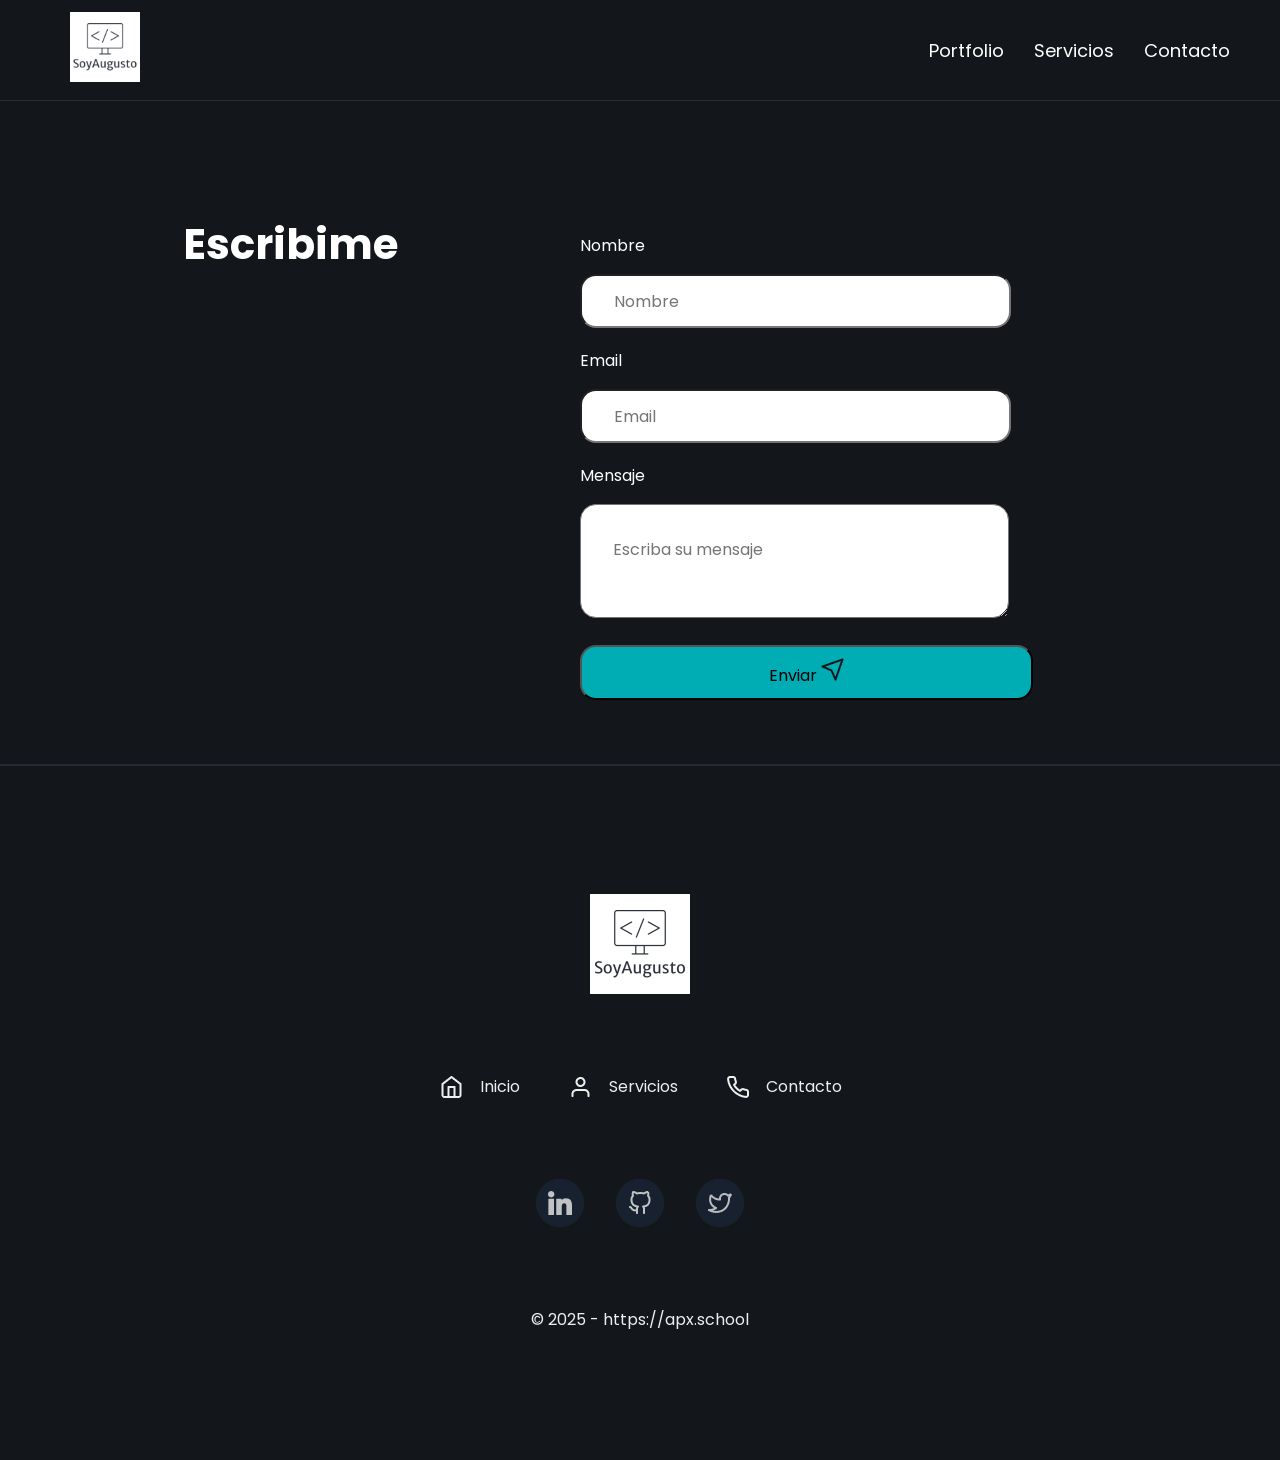
<file: contacto.html>
<!DOCTYPE html>
<html lang="en">
<head>
    <meta charset="UTF-8">
    <meta name="viewport" content="width=device-width, initial-scale=1.0">
    <meta charset="UTF-8">
    <meta name="viewport" content="width=device-width, initial-scale=1.0">
    <link rel="preconnect" href="https://fonts.googleapis.com" />
    <link rel="preconnect" href="https://fonts.gstatic.com" crossorigin />
    <link
      href="https://fonts.googleapis.com/css2?family=Poppins&display=swap"
      rel="stylesheet"
    />
    <link rel="stylesheet" href="./src/components/nav/nav.css" />
    <link rel="stylesheet" href="./src/pages/contacto.css" />
    <link rel="stylesheet" href="./src/components/card/card.css">
    <link rel="stylesheet" href="./src/components/button/button.css">
    <link rel="stylesheet" href="./src/components/footer/footer.css">
    <script defer src="./src/components/nav/nav.js"></script>
    <script defer src="./src/components/card/card.js"></script>
    <script defer src="./src/components/footer/footer.js"></script>
    <script defer src="./src/pages/contacto.js"></script>
    <title>Contacto</title>
</head>
<body>
    <header class="navbar"></header>
    <section class="contact">
        <h1 class="contact_title">Escribime</h1>
        <form action="/" class="form">
          <div class="form__fieldset">
            <label for="nombre">Nombre</label>
            <input type="text" name="nombre" id="nombre" placeholder="Nombre" required>
          </div>
          <div class="form__fieldset">
            <label for="email">Email</label>
            <input type="email" name="email" id="email" placeholder="Email" required>
          </div>
          <div class="form__fieldset">
            <label for="mensaje">Mensaje</label>
            <textarea name="mensaje" id="mensaje" placeholder="Escriba su mensaje " required></textarea>
          </div>
          <button type="submit" class="form__submit">Enviar <img src="./img/submit-icon.png" alt="Sumbit icon"></button>
          <p class="send-message"></p>
        </form>
      </section>
    <section class="footer"></section>
</body>
</html>
</file>
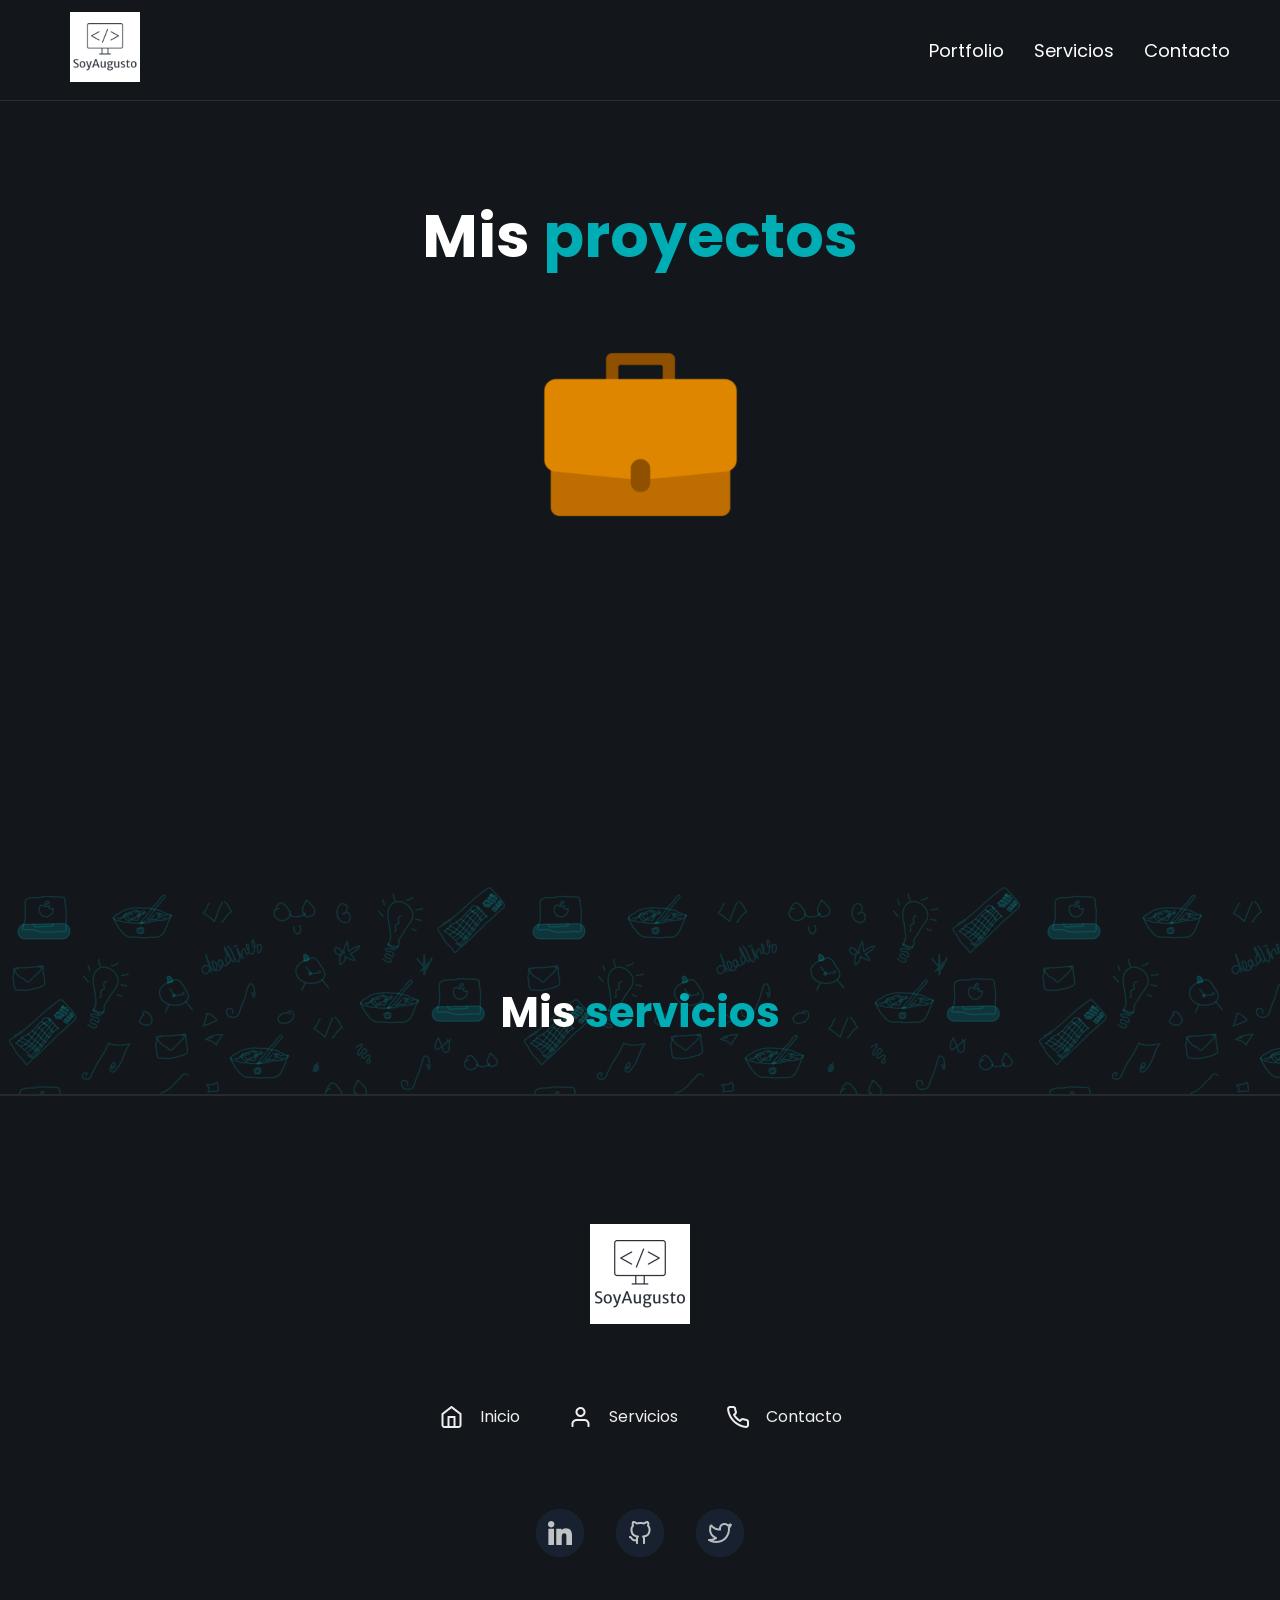
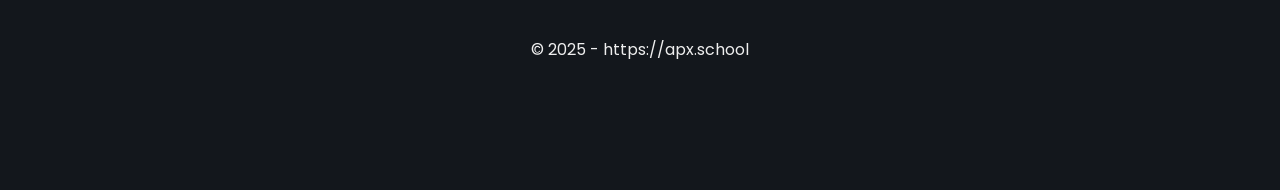
<file: portfolio.html>
<!DOCTYPE html>
<html lang="en">
<head>
    <meta charset="UTF-8">
    <meta name="viewport" content="width=device-width, initial-scale=1.0">
    <link rel="preconnect" href="https://fonts.googleapis.com" />
    <link rel="preconnect" href="https://fonts.gstatic.com" crossorigin />
    <link
      href="https://fonts.googleapis.com/css2?family=Poppins&display=swap"
      rel="stylesheet"
    />
    <link rel="stylesheet" href="./src/components/nav/nav.css" />
    <link rel="stylesheet" href="./src/pages/portfolio.css" />
    <link rel="stylesheet" href="./src/components/card/card.css">
    <link rel="stylesheet" href="./src/components/button/button.css">
    <link rel="stylesheet" href="./src/components/footer/footer.css">
    <script defer src="./src/components/nav/nav.js"></script>
    <script defer src="./src/components/card/card.js"></script>
    <script defer src="./src/components/footer/footer.js"></script>
    <script defer src="./src/pages/portfolio.js"></script>
    <title>Portfolio</title>
</head>
<body>
    <header class="navbar"></header>
    <section class="portfolio">
        <div class="portfolio__content">
          <h1 class="portfolio__content-title">Mis <span class="portfolio__highlight">proyectos</span></h1>
          <img class="portfolio__content-img" src="./img/servicio.png" alt="main-foto" />
        </div>
    </section>
    <section class="cards-container">
        <h1 class="cards-container-title">Mis <span class="cards-container-title-blue">servicios</span></h1>
        <div class="cards"></div>
    </section>
    <section class="footer"></section>
</body>
</html>
</file>
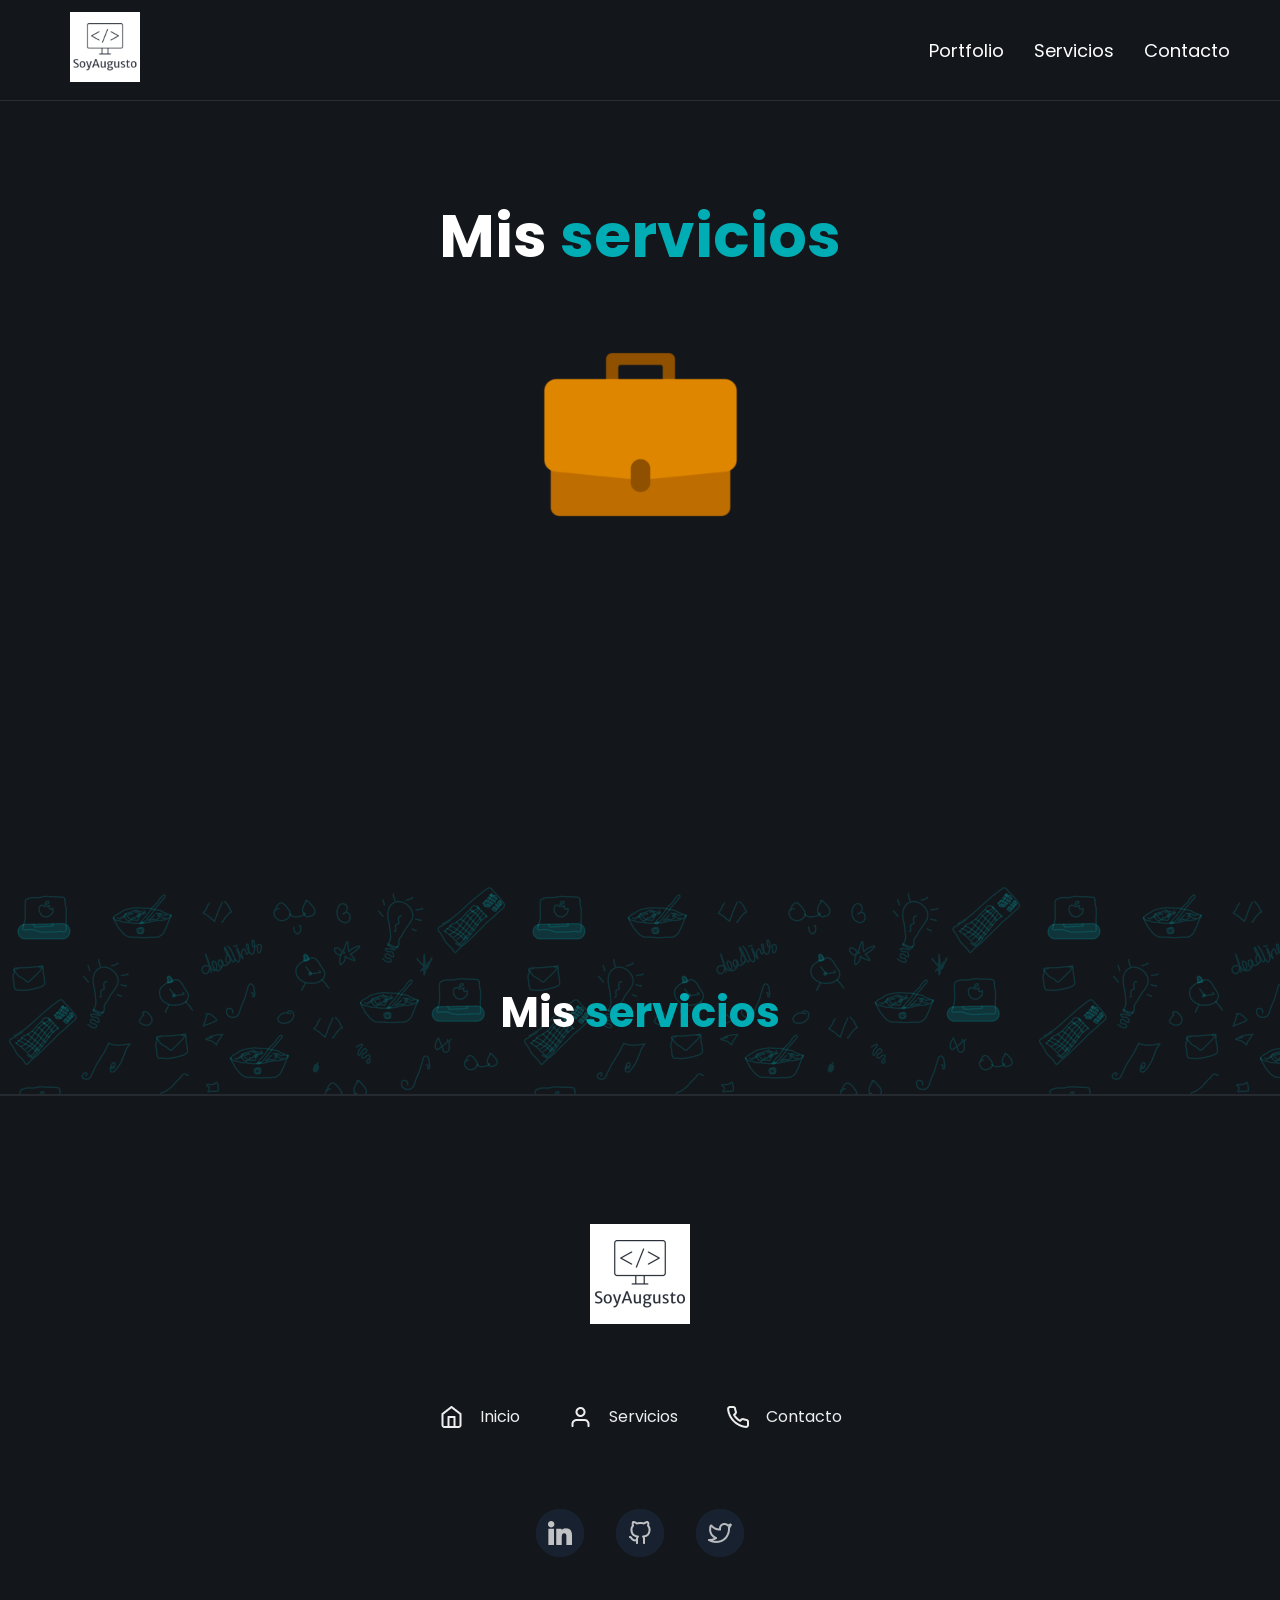
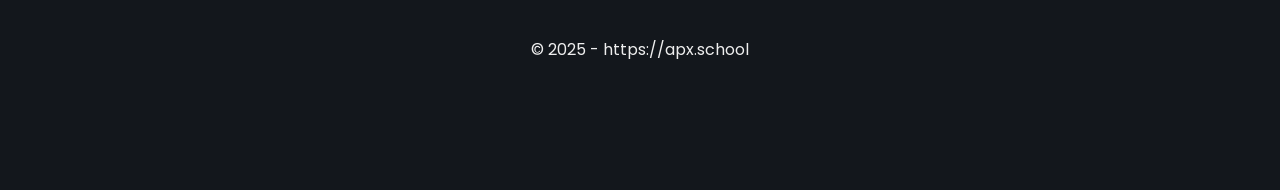
<file: servicios.html>
<!DOCTYPE html>
<html lang="en">
<head>
    <meta charset="UTF-8">
    <meta name="viewport" content="width=device-width, initial-scale=1.0">
    <link rel="preconnect" href="https://fonts.googleapis.com" />
    <link rel="preconnect" href="https://fonts.gstatic.com" crossorigin />
    <link
      href="https://fonts.googleapis.com/css2?family=Poppins&display=swap"
      rel="stylesheet"
    />
    <link rel="stylesheet" href="./src/components/nav/nav.css" />
    <link rel="stylesheet" href="./src/pages/servicios.css" />
    <link rel="stylesheet" href="./src/components/card/card.css">
    <link rel="stylesheet" href="./src/components/button/button.css">
    <link rel="stylesheet" href="./src/components/footer/footer.css">
    <script defer src="./src/components/nav/nav.js"></script>
    <script defer src="./src/components/card/card.js"></script>
    <script defer src="./src/components/footer/footer.js"></script>
    <script defer src="./src/pages/servicios.js"></script>
    <title>Servicios</title>
</head>
<body>
    <header class="navbar"></header>
    <section class="portfolio">
        <div class="portfolio__content">
          <h1 class="portfolio__content-title">Mis <span class="portfolio__highlight">servicios</span></h1>
          <img class="portfolio__content-img" src="./img/servicio.png" alt="main-foto" />
        </div>
    </section>
    <section class="cards-container">
        <h1 class="cards-container-title">Mis <span class="cards-container-title-blue">servicios</span></h1>
        <div class="cards"></div>
      </section>
    <section class="footer"></section>
</body>
</html>
</file>
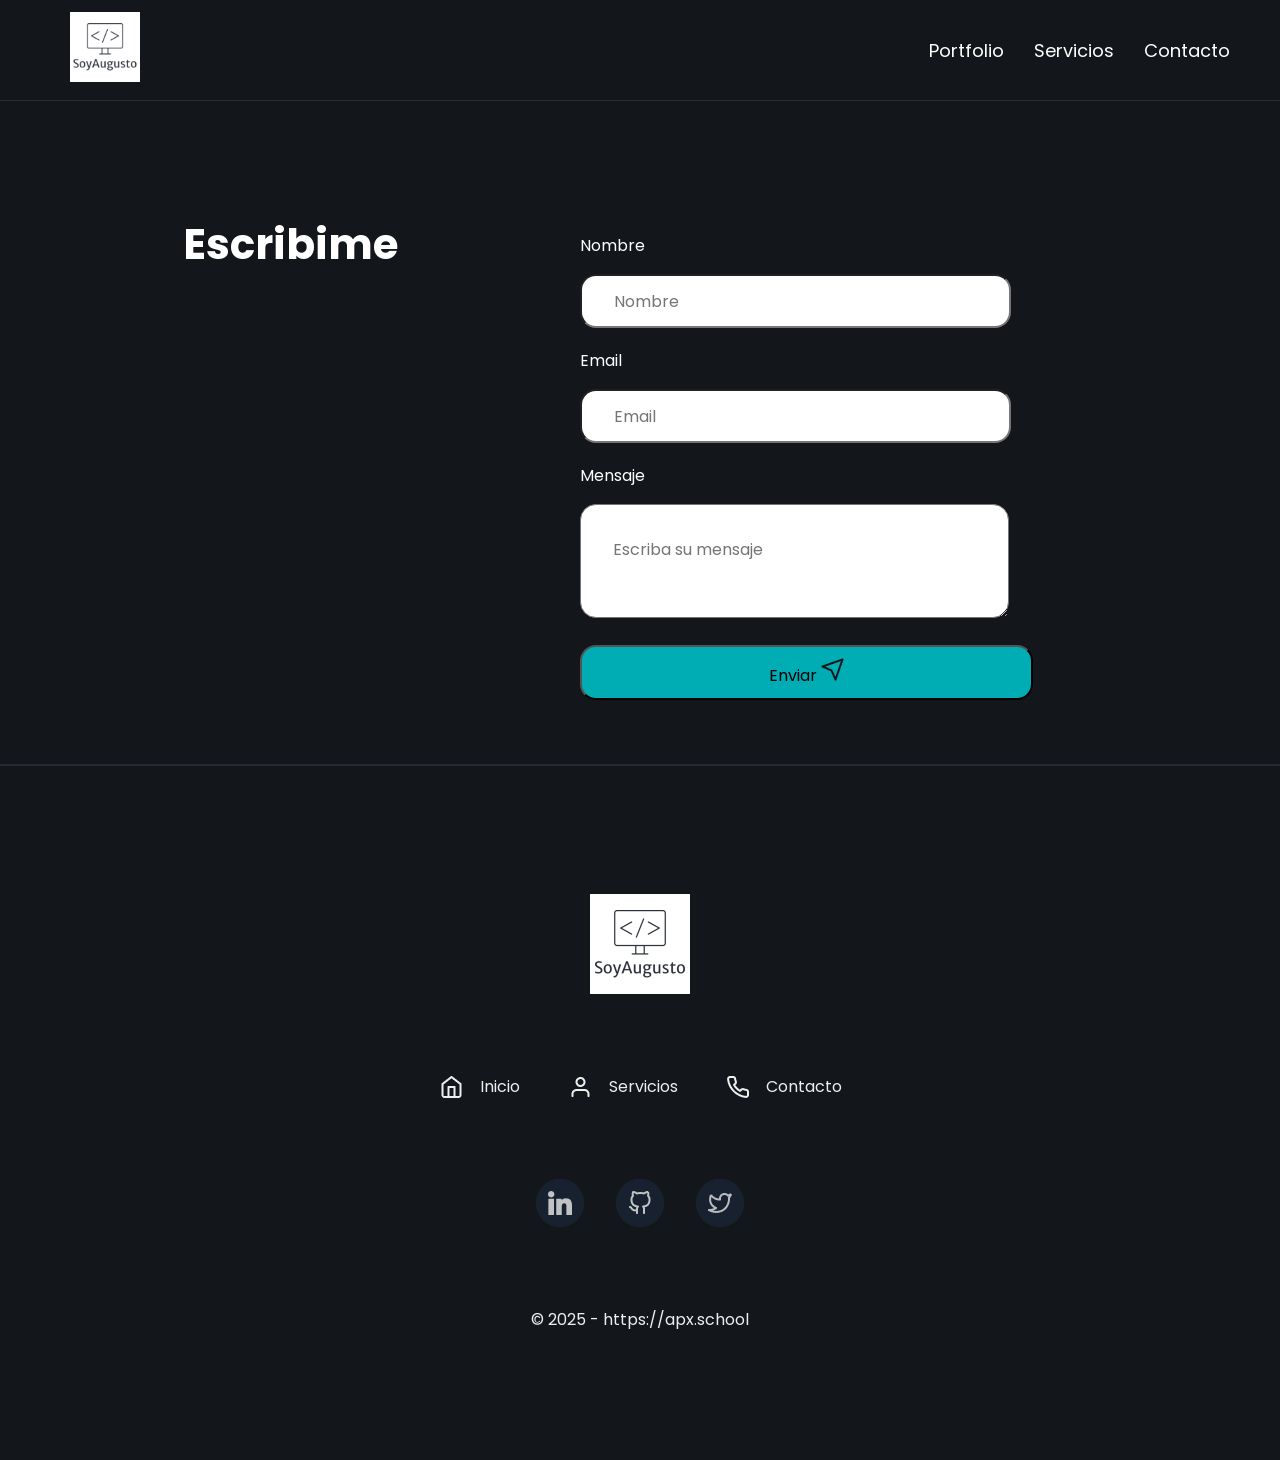
<file: src/contacto.html>
<!DOCTYPE html>
<html lang="en">
<head>
    <meta charset="UTF-8">
    <meta name="viewport" content="width=device-width, initial-scale=1.0">
    <meta charset="UTF-8">
    <meta name="viewport" content="width=device-width, initial-scale=1.0">
    <link rel="preconnect" href="https://fonts.googleapis.com" />
    <link rel="preconnect" href="https://fonts.gstatic.com" crossorigin />
    <link
      href="https://fonts.googleapis.com/css2?family=Poppins&display=swap"
      rel="stylesheet"
    />
    <link rel="stylesheet" href="./components/nav/nav.css" />
    <link rel="stylesheet" href="./pages/contacto.css" />
    <link rel="stylesheet" href="./components/card/card.css">
    <link rel="stylesheet" href="./components/button/button.css">
    <link rel="stylesheet" href="./components/footer/footer.css">
    <script defer src="./components/nav/nav.js"></script>
    <script defer src="./components/card/card.js"></script>
    <script defer src="./components/footer/footer.js"></script>
    <script defer src="./pages/contacto.js"></script>
    <title>Contacto</title>
</head>
<body>
    <header class="navbar"></header>
    <section class="contact">
        <h1 class="contact_title">Escribime</h1>
        <form action="/" class="form">
          <div class="form__fieldset">
            <label for="nombre">Nombre</label>
            <input type="text" name="nombre" id="nombre" placeholder="Nombre" required>
          </div>
          <div class="form__fieldset">
            <label for="email">Email</label>
            <input type="email" name="email" id="email" placeholder="Email" required>
          </div>
          <div class="form__fieldset">
            <label for="mensaje">Mensaje</label>
            <textarea name="mensaje" id="mensaje" placeholder="Escriba su mensaje " required></textarea>
          </div>
          <button type="submit" class="form__submit">Enviar <img src="/src/img/submit-icon.png" alt="Sumbit icon"></button>
          <p class="send-message"></p>
        </form>
      </section>
    <section class="footer"></section>
</body>
</html>
</file>
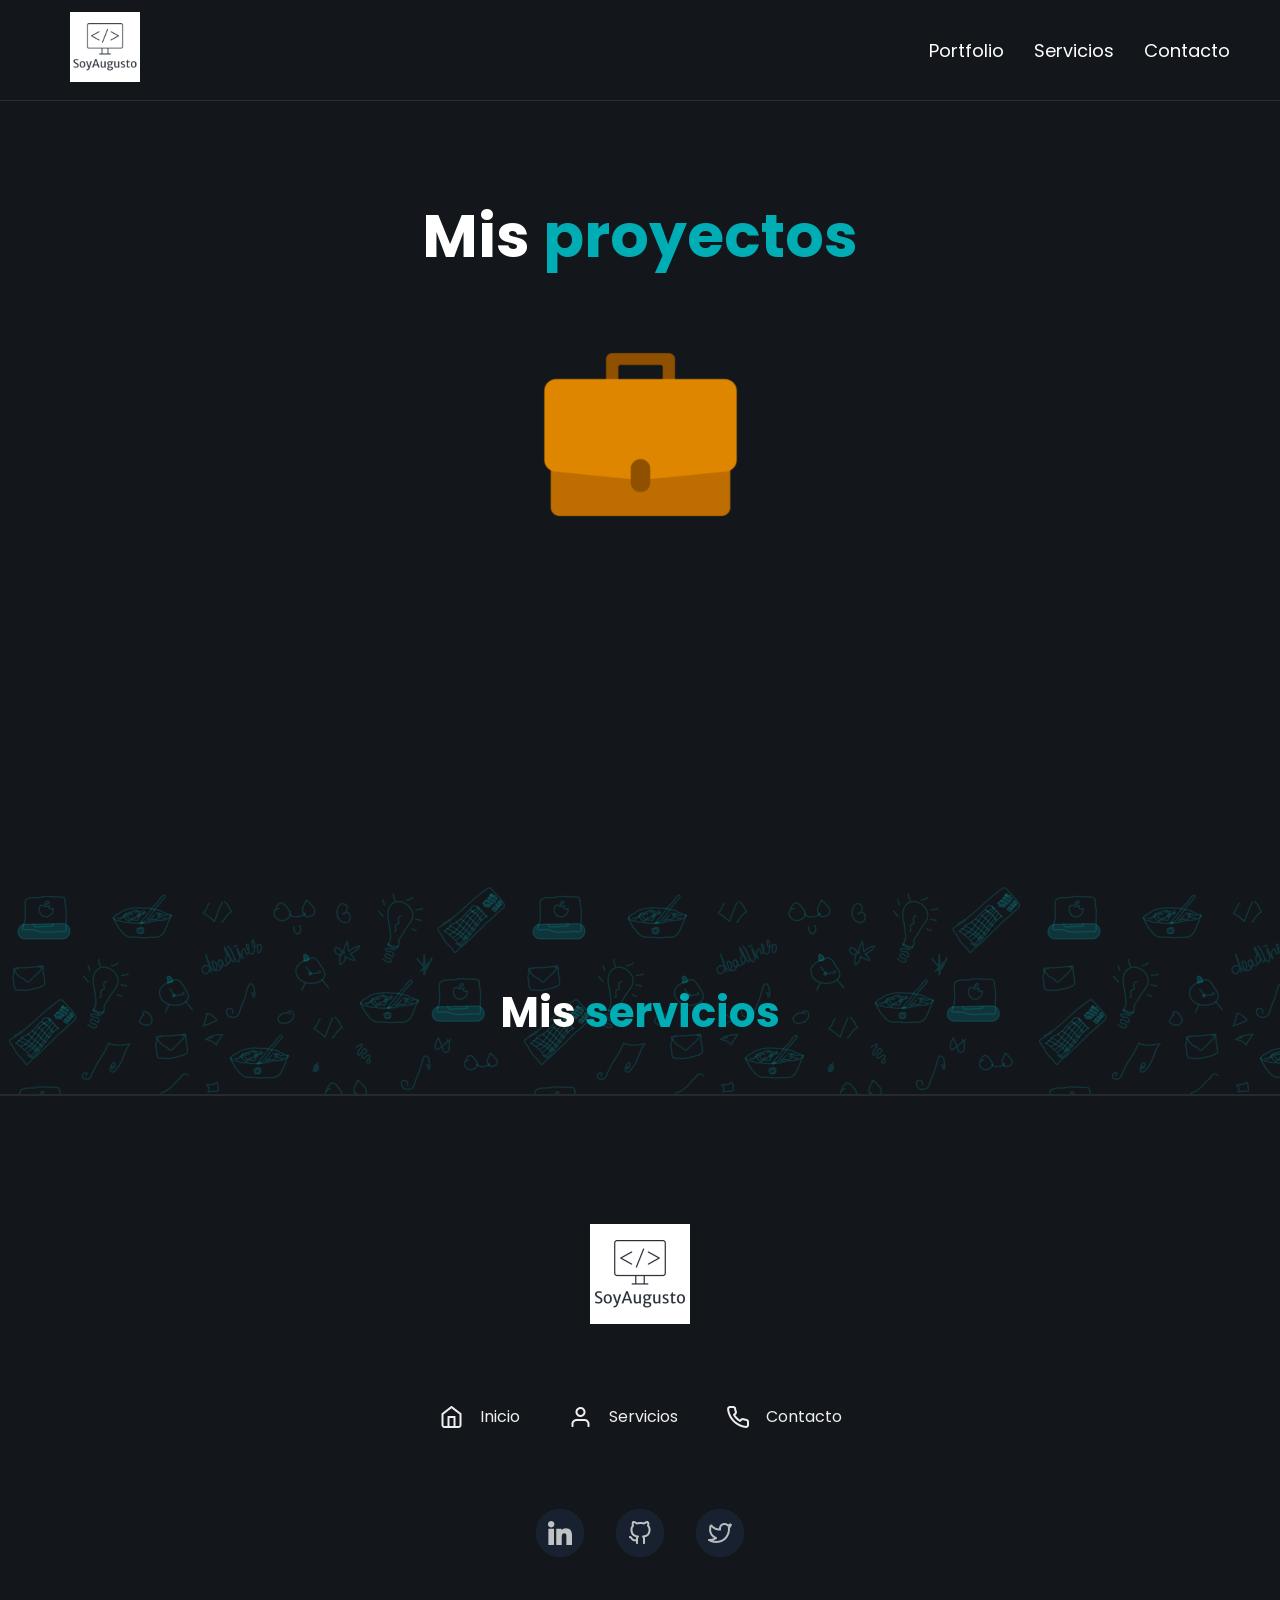
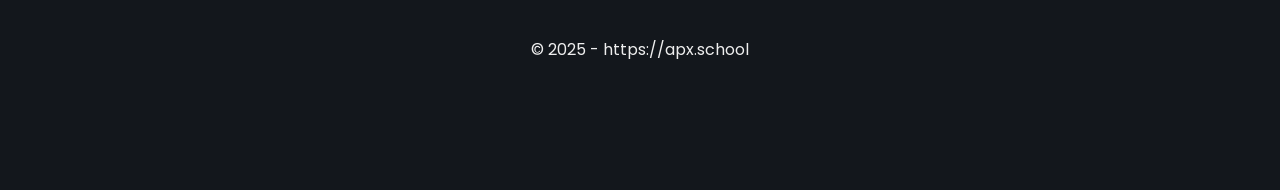
<file: src/portfolio.html>
<!DOCTYPE html>
<html lang="en">
<head>
    <meta charset="UTF-8">
    <meta name="viewport" content="width=device-width, initial-scale=1.0">
    <link rel="preconnect" href="https://fonts.googleapis.com" />
    <link rel="preconnect" href="https://fonts.gstatic.com" crossorigin />
    <link
      href="https://fonts.googleapis.com/css2?family=Poppins&display=swap"
      rel="stylesheet"
    />
    <link rel="stylesheet" href="./components/nav/nav.css" />
    <link rel="stylesheet" href="./pages/portfolio.css" />
    <link rel="stylesheet" href="./components/card/card.css">
    <link rel="stylesheet" href="./components/button/button.css">
    <link rel="stylesheet" href="./components/footer/footer.css">
    <script defer src="./components/nav/nav.js"></script>
    <script defer src="./components/card/card.js"></script>
    <script defer src="./components/footer/footer.js"></script>
    <script defer src="./pages/portfolio.js"></script>
    <title>Portfolio</title>
</head>
<body>
    <header class="navbar"></header>
    <section class="portfolio">
        <div class="portfolio__content">
          <h1 class="portfolio__content-title">Mis <span class="portfolio__highlight">proyectos</span></h1>
          <img class="portfolio__content-img" src="/src/img/servicio.png" alt="main-foto" />
        </div>
    </section>
    <section class="cards-container">
        <h1 class="cards-container-title">Mis <span class="cards-container-title-blue">servicios</span></h1>
        <div class="cards"></div>
    </section>
    <section class="footer"></section>
</body>
</html>
</file>
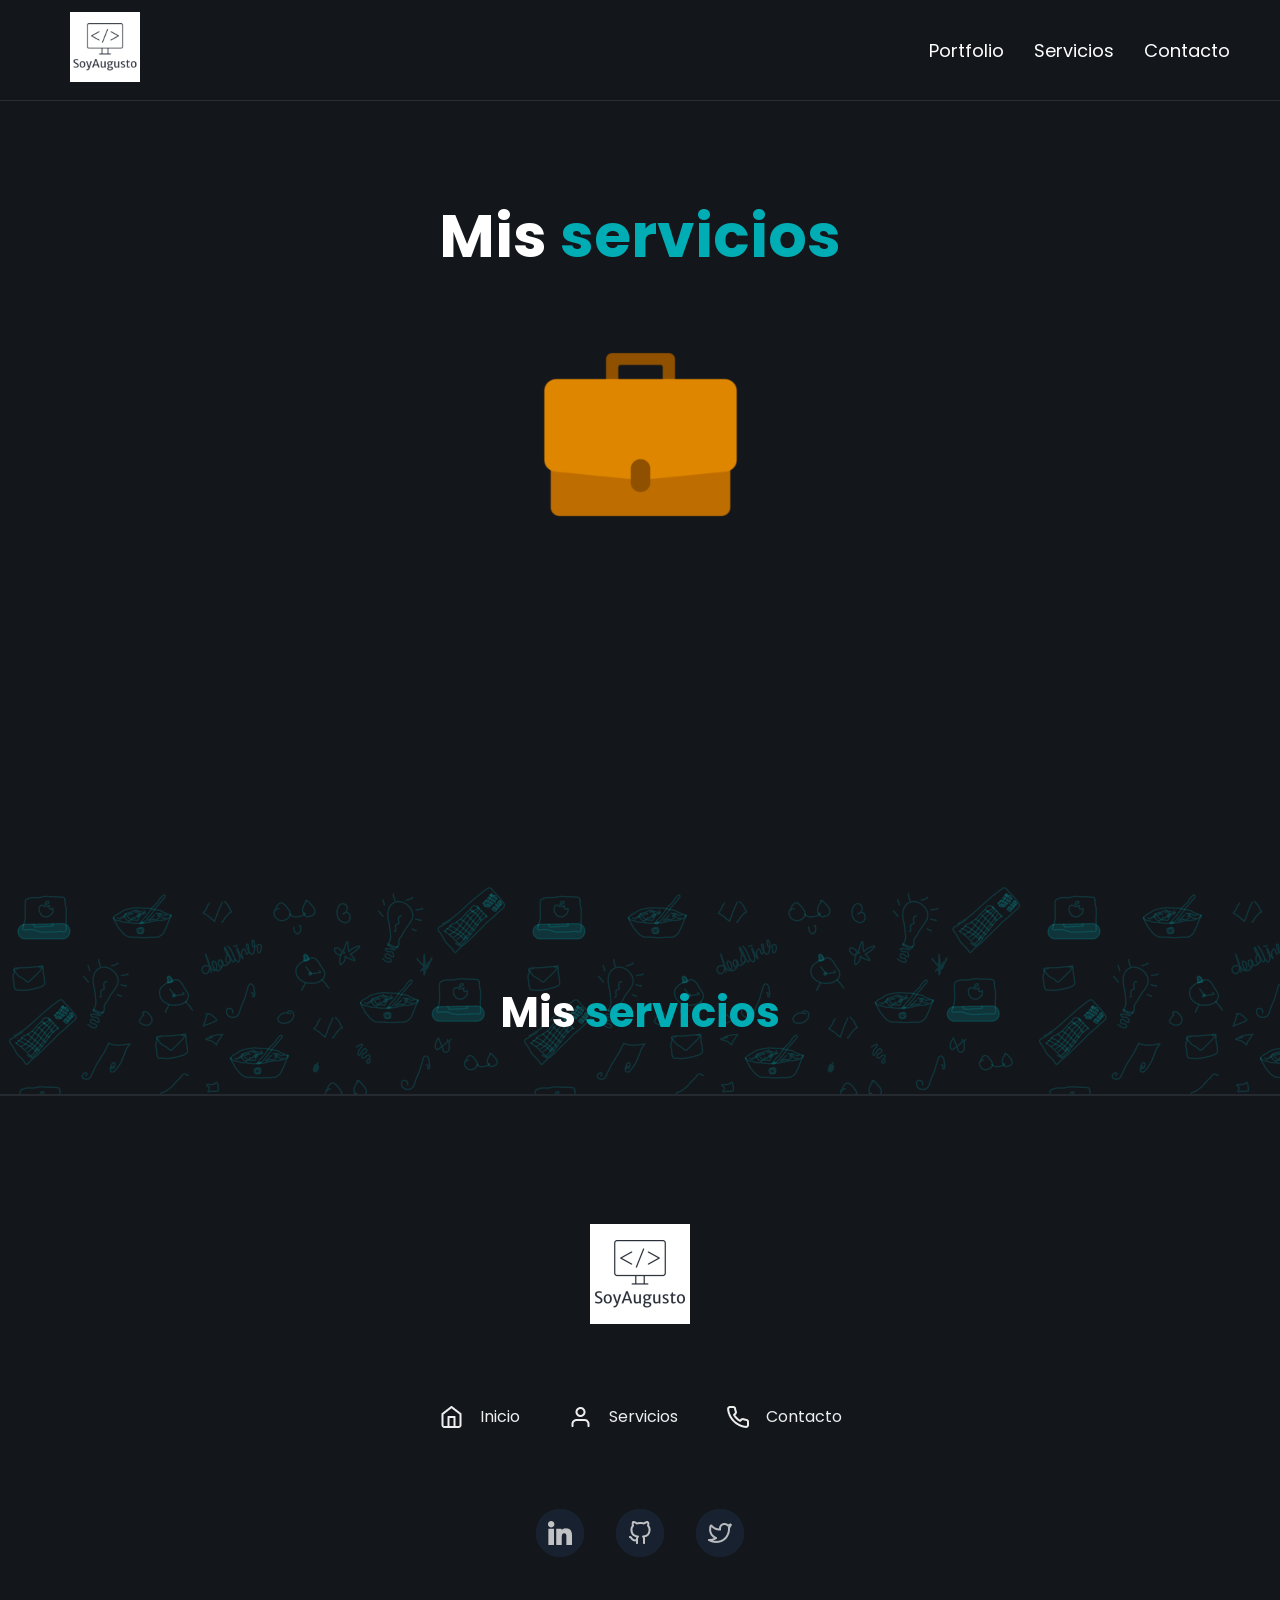
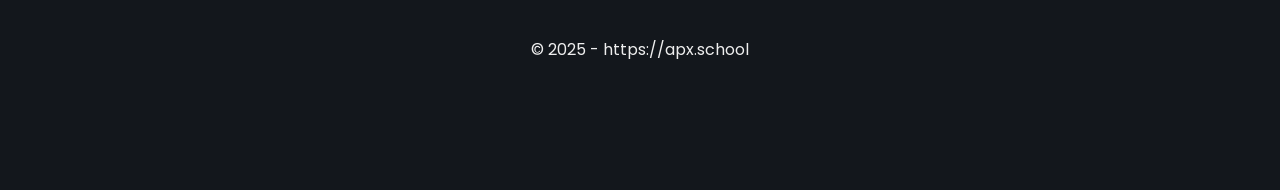
<file: src/servicios.html>
<!DOCTYPE html>
<html lang="en">
<head>
    <meta charset="UTF-8">
    <meta name="viewport" content="width=device-width, initial-scale=1.0">
    <link rel="preconnect" href="https://fonts.googleapis.com" />
    <link rel="preconnect" href="https://fonts.gstatic.com" crossorigin />
    <link
      href="https://fonts.googleapis.com/css2?family=Poppins&display=swap"
      rel="stylesheet"
    />
    <link rel="stylesheet" href="./components/nav/nav.css" />
    <link rel="stylesheet" href="./pages/servicios.css" />
    <link rel="stylesheet" href="./components/card/card.css">
    <link rel="stylesheet" href="./components/button/button.css">
    <link rel="stylesheet" href="./components/footer/footer.css">
    <script defer src="./components/nav/nav.js"></script>
    <script defer src="./components/card/card.js"></script>
    <script defer src="./components/footer/footer.js"></script>
    <script defer src="./pages/servicios.js"></script>
    <title>Servicios</title>
</head>
<body>
    <header class="navbar"></header>
    <section class="portfolio">
        <div class="portfolio__content">
          <h1 class="portfolio__content-title">Mis <span class="portfolio__highlight">servicios</span></h1>
          <img class="portfolio__content-img" src="/src/img/servicio.png" alt="main-foto" />
        </div>
    </section>
    <section class="cards-container">
        <h1 class="cards-container-title">Mis <span class="cards-container-title-blue">servicios</span></h1>
        <div class="cards"></div>
      </section>
    <section class="footer"></section>
</body>
</html>
</file>
<file: src/components/nav/nav.css>
/*-----Estilos del nav-----*/
.nav {
  display: flex;
  align-items: center;
  height: 100px;
  background-color: #13171c;
}

.nav__logo {
  margin-left: 10px;
}

.nav__logo-img {
  width: 70px;
}

.nav__logo-menu {
  width: 50px;
}

.abrir-ventana {
  margin-right: 10px;
  cursor: pointer;
}

.nav__link a,
.nav__link a:visited {
  color: inherit;
  text-decoration: none; 
}

.nav__link a:hover{
  color: rgb(131, 130, 130);
}

/*-----Estilos del nav en desktop-----*/

.nav__desktop {
  display: none;
}

/*-----Estilos del modal-----*/

.ventana {
  position: fixed;
  top: 0;
  right: 0;
  bottom: 0;
  left: 0;
  background-color: #13171c;
  color: white;
  display: none;
}

.ventana__cerrar {
  position: absolute;
  top: 40px;
  right: 20px;
  font-size: 40px;
  cursor: pointer;
}

.ventana__contenido {
  display: flex;
  flex-direction: column;
  justify-content: center;
  align-items: center;
  padding-left: 0;
  margin-top: 60%;
  list-style: none;
}

.ventana__contenido-item {
  font-size: 42px;
  margin-top: 20px;
}

.ventana__contenido-item a {
  color: inherit;
  text-decoration: none; 
}

/*-----Media queries-----*/

@media (min-width: 720px) {
  .nav {
    border-bottom: solid 0.5px #eeeeee1a;
  }

  .nav__logo {
    margin-left: 70px;
  }

  .abrir-ventana {
    display: none;
  }

  .nav__desktop {
    display: block;
    margin-left: auto;
    margin-right: 50px;
  }

  .nav__links {
    display: flex;
    gap: 30px;
    list-style: none;
    padding: 0;
    margin: 0;
  }

  .nav__link {
    font-size: 18px;
    color: white;
    cursor: pointer;
  }
}
</file>
<file: src/pages/contacto.css>
* {
  margin: 0 auto;
  font-family: "Poppins";
}

/* Estilos Contacto*/

.contact {
  background-color: #13171c;
  color: white;
}

.contact_title {
  text-align: center;
  font-size: 42px;
  padding-top: 3rem;
  color: white;
}

.form {
  padding: 3rem 4rem 4rem 4rem;
}

.form__fieldset {
  padding-top: 20px;
}

.form label,
.form input,
.form textarea,
.form button {
  font-size: 1rem;
}

.form input,
.form textarea {
  color: black;
  width: 80%;
  height: 3rem;
  padding-inline: 2rem;
  border-radius: 1rem;
}

.form label {
  display: inline-block;
  margin-bottom: 1rem;
}

.form textarea {
  height: 3rem;
  padding-block: 2rem;
}

.form__submit {
  width: 100%;
  height: 55px;
  margin-top: 20px;
  background-color: rgba(0, 173, 181, 1);
  color: black;
  cursor: pointer;
  border-radius: 1rem;
}

.form .good,
.form .error {
  font-size: 1.8rem;
  border-radius: 1rem;
  padding: 2rem;
  margin-block: 2rem;
}
.form .good {
  background: green;
}

.form .error {
  background-color: brown;
}

@media (min-width: 720px) {
  .contact {
    display: flex;
    padding-top: 4rem;
  }

  .form {
    padding-left: 0;
    margin-left: 0;
  }
}
</file>
<file: src/components/card/card.css>
.card {
    display: flex;
    flex-direction: column;
    width: 324px;
    height: 525px;
    margin-top: 70px;
    margin-bottom: 70px;
    background-color: #393E4680;
    color: white;
    border-radius: 1rem;
}

.card-img{
    width: 265px;
    padding-top: 50px;
}

.card-content{
  display: flex;
  flex-direction: column;
  align-items: center;
  padding-top: 30px;
}

.card-title{
    text-align: center;
    font-size: 33px;
    padding: 0 30px 0 35px;
}

.card-text{
    text-align: center;
    padding: 10px 20px 0 20px;
}
</file>
<file: src/components/button/button.css>
.boton {
    display: flex;
    flex-direction: column;
    justify-content: center;
    align-items: center;
    border: none;
    background-color: #00adb5;
    width: 312px;
    height: 55px;
    font-family: "Poppins", sans-serif;
    font-size: 18px;
    font-weight: 700;
    border-radius: 15px;
    margin: 0 auto;
  }
  
  .boton-contenido {
    display: flex;
    justify-content: center;
    align-items: center;
    gap: 5px;
    padding: 14px;
  }
  
  .boton-imagen {
    width: 24px;
    height: 24px;
    transform: rotate(30deg);
  }
  
  @media (min-width: 376px) and (max-width: 1440px) {
    .boton {
      display: inline-flex;
      justify-content: center;
      align-items: center;
      padding: 20px;
      width: 231px;
      height: 60px;
    }
  
    .boton-contenido {
      display: flex;
      align-items: center;
      justify-content: center;
      width: 100%;
    }
  }
  @media (min-width: 1440px) {
    .boton {
      display: inline-flex;
      justify-content: center;
      align-items: center;
      padding: 20px;
      width: 231px;
      height: 60px;
    }
  
    .boton-contenido {
      display: flex;
      align-items: center;
      justify-content: center;
      width: 100%;
    }
  }
</file>
<file: src/components/footer/footer.css>
.footer {
  background-color:rgba(15, 17, 19, 1);
  color: rgba(238, 238, 238, 1);
}

.footer-logo{
    width: 100px;
}

.footer__container {
  padding-block: 8rem;
  text-align: center;
  display: grid;
  justify-items: center;
  justify-content: center;
  gap: 5rem;
}

.footer__links {
  display: flex;
  flex-direction: column;
  gap: 3rem;
}

.footer__links a {
  display: flex;
  align-items: center;
  justify-content: center;
  color: rgba(238, 238, 238, 1);
  font-size: 1rem;
  text-decoration: none;
  gap: 1rem;
}

.footer__socials {
  display: flex;
  gap: 2rem;
  justify-content: center;
}

.footer__socials a {
  display: grid;
  place-items: center;
  border-radius: 5rem;
  background-color: rgba(57, 62, 70, 0.5);
}

.footer h3 {
  font-weight: 400;
  font-size: 1rem;
}

@media screen and (min-width: 960px) {
  .footer {
    border-top: 1px solid rgba(57, 62, 70, 0.5);
    background-color: rgba(19, 23, 28, 1);
  }

  .footer__links {
    flex-direction: row;
  }
}
</file>
<file: src/pages/portfolio.css>
* {
  margin: 0 auto;
  font-family: "Poppins";
}

.portfolio {
  width: auto;
  height: 780px;
  background-color: #13171c;
}

.portfolio__content {
  display: flex;
  flex-direction: column;
  justify-content: center;
  align-items: center;
  padding-top: 90px;
}

.portfolio__content-title {
  text-align: center;
  margin: 0 10rem 0 10rem;
  color: white;
  font-size: 60px;
  padding-bottom: 3rem;
}

.portfolio__highlight {
  color: #00adb5;
}

.portfolio__content-img {
  width: 219px;
  height: 211px;
}

@media (min-width: 1440px) {
  .portfolio__content {
    flex-direction: row;
    justify-content: space-between;
    padding-top: 15rem;
  }

  .portfolio__content-title {
    font-size: 90px;
    text-align: left;
  }

  .portfolio__content-img {
    width: 373px;
    height: 340px;
    padding-right: 15rem;
  }
}

/* Estilos de Services*/

.cards-container {
  background-image: url(../../img/bg.png);
  background-color: #13171c;
  padding-top: 100px;
  padding-bottom: 50px;
}

.cards-container-title {
  font-size: 42px;
  text-align: center;
  color: white;
}

.cards-container-title-blue {
  color: #00adb5;
}

@media (min-width: 1000px) {
  .cards {
    display: flex;
  }
}
</file>
<file: src/pages/servicios.css>
* {
  margin: 0 auto;
  font-family: "Poppins";
}

.portfolio {
  width: auto;
  height: 780px;
  background-color: #13171c;
}

.portfolio__content {
  display: flex;
  flex-direction: column;
  justify-content: center;
  align-items: center;
  padding-top: 90px;
}

.portfolio__content-title {
  text-align: center;
  margin: 0 10rem 0 10rem;
  color: white;
  font-size: 60px;
  padding-bottom: 3rem;
}

.portfolio__highlight {
  color: #00adb5;
}

.portfolio__content-img {
  width: 219px;
  height: 211px;
}

@media (min-width: 1440px) {
  .portfolio__content {
    flex-direction: row;
    justify-content: space-between;
    padding-top: 15rem;
  }

  .portfolio__content-title {
    font-size: 90px;
    text-align: left;
  }

  .portfolio__content-img {
    width: 373px;
    height: 340px;
    padding-right: 15rem;
  }
}

/* Estilos de Services*/

.cards-container {
  background-image: url(../../img/bg.png);
  background-color: #13171c;
  padding-top: 100px;
  padding-bottom: 50px;
}

.cards-container-title {
  font-size: 42px;
  text-align: center;
  color: white;
}

.cards-container-title-blue {
  color: #00adb5;
}

@media (min-width: 1000px) {
  .cards {
    display: flex;
  }
}
</file>
